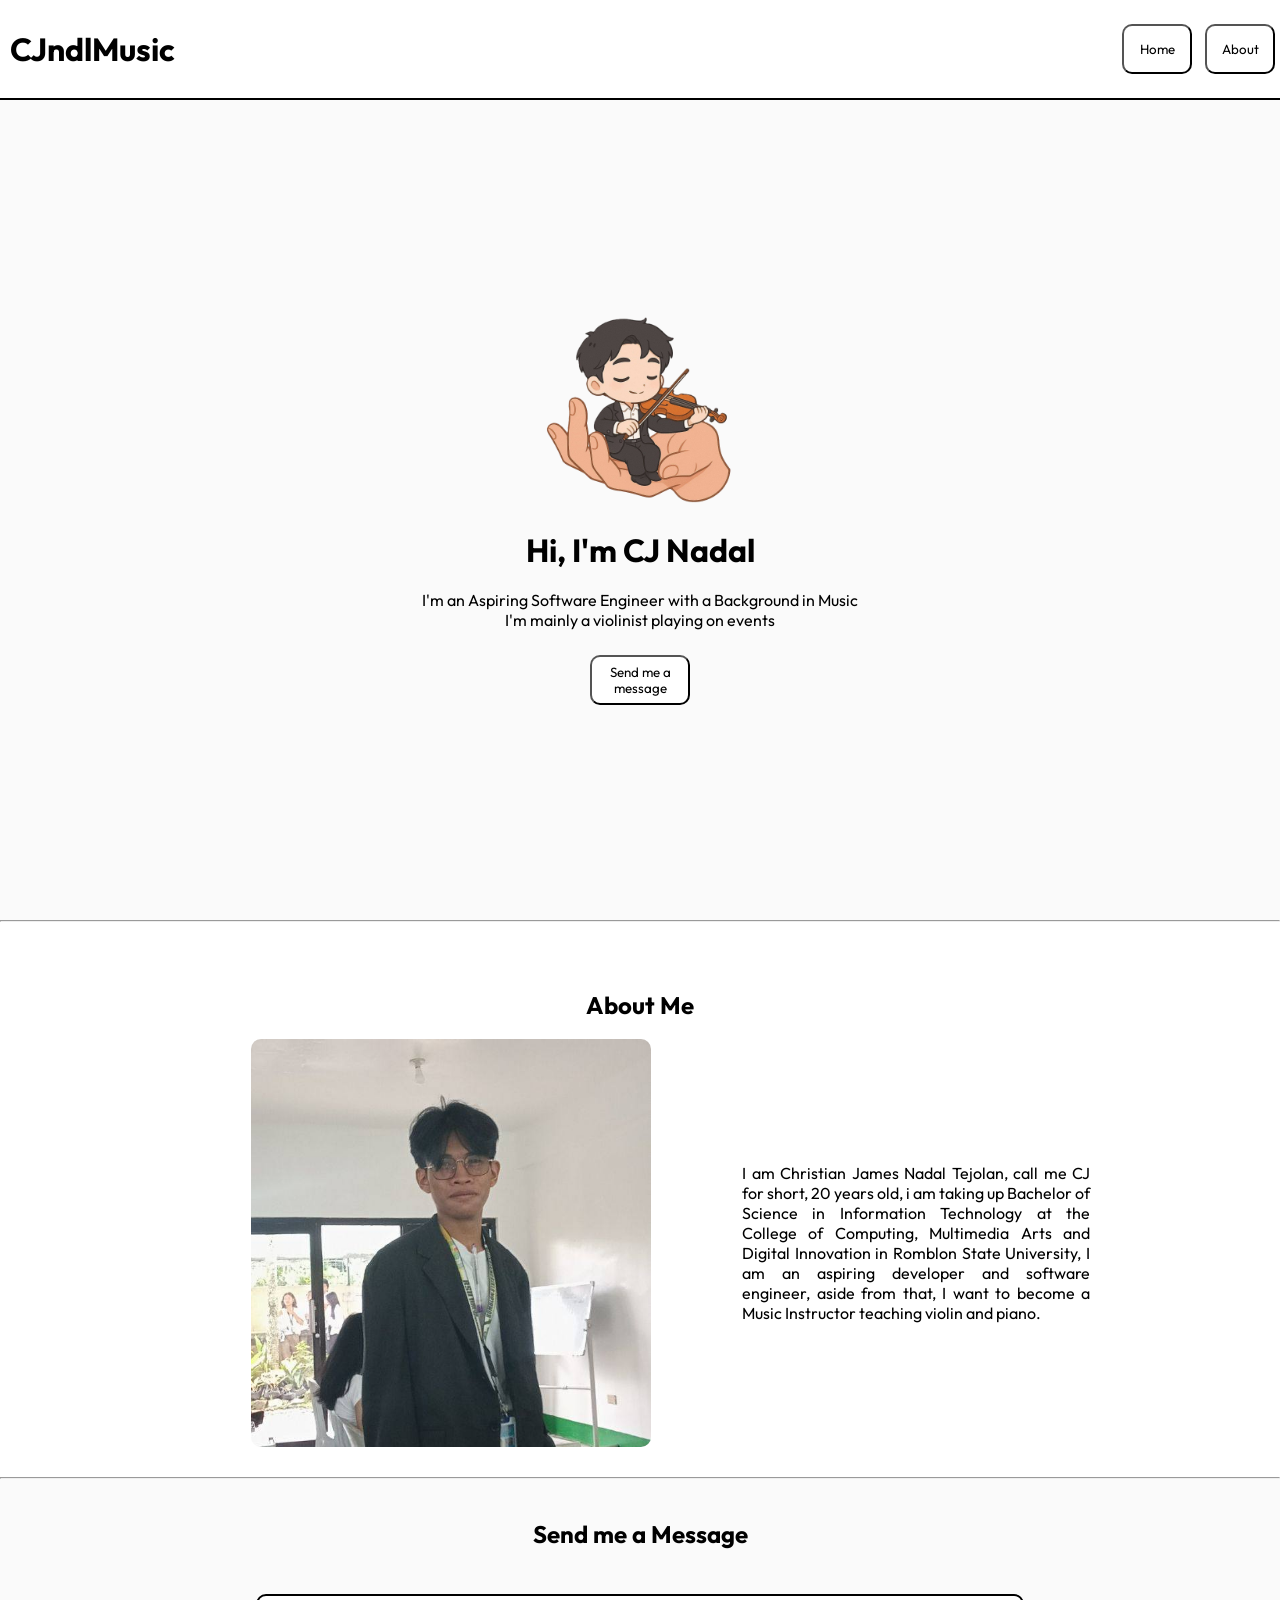
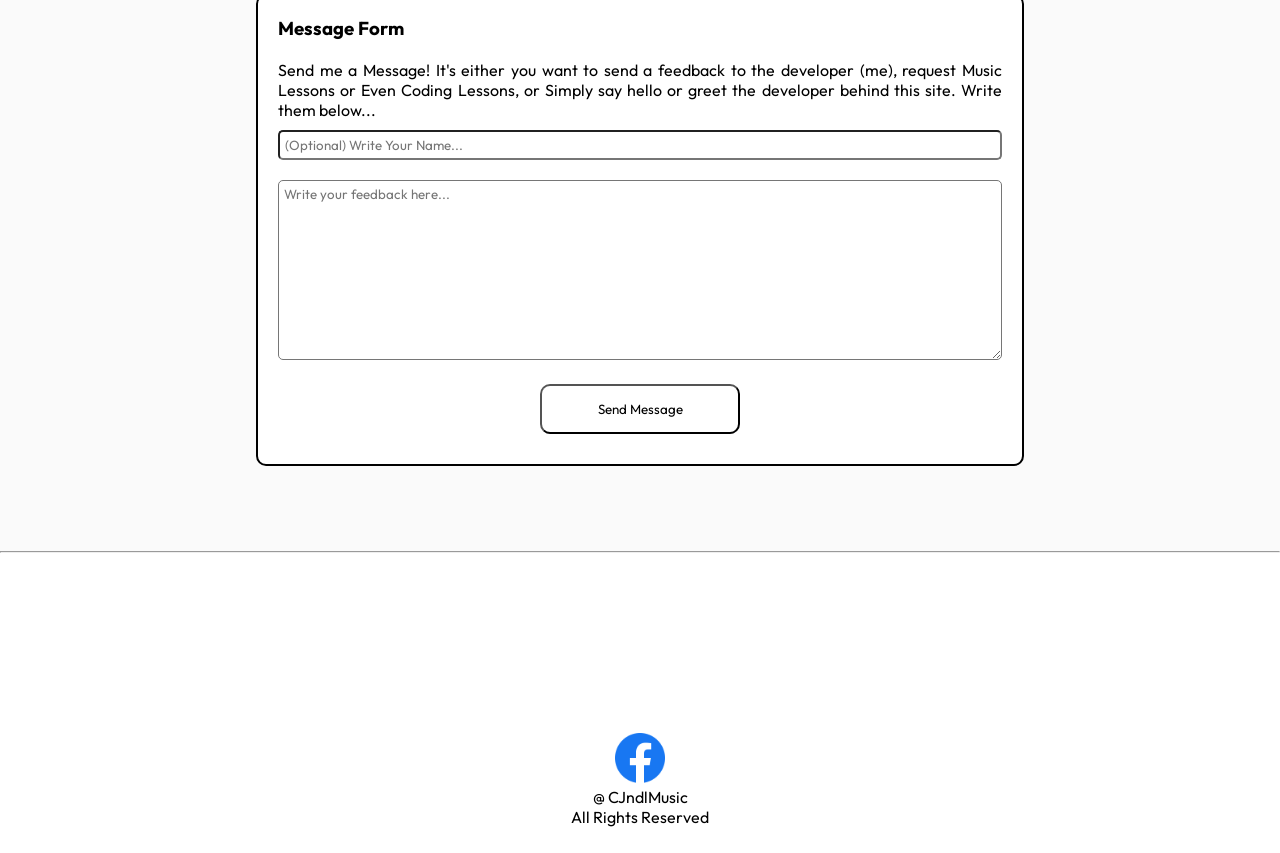
<file: index.html>
<!DOCTYPE html>
<html lang="en">

<head>
    <meta charset="UTF-8">
    <meta name="viewport" content="width=device-width, initial-scale=1.0">
    <link rel="preconnect" href="https://fonts.googleapis.com">
    <link rel="preconnect" href="https://fonts.gstatic.com" crossorigin>
    <link href="https://fonts.googleapis.com/css2?family=Outfit:wght@100..900&family=Walter+Turncoat&display=swap"
        rel="stylesheet">
    <link rel="icon" href="images/violinist.png">
    <title>cjndlmusic</title>
</head>
<!-- PAGE STYLE SECTION -->
<style>
    * {
        font-family: "Outfit", sans-serif;
        font-optical-sizing: auto;
        font-weight: 10px;
        font-style: normal;
        margin: 0;
        padding: 0;
        box-sizing: border-box;
    }

    header {
        background-color: white;
        width: 100%;
        height: 100px;
        top: 0;
        left: 0;
        right: 0;
        z-index: 1000;
        border-bottom: solid 2px;
        display: flex;
        align-items: center;
        justify-content: space-between;
        position: sticky;
    }

    header h1 {
        margin-left: 10px;
    }

    nav button {
        margin-right: 20px;
    }

    a {
        text-decoration: none;
    }

    main {
        background-color: rgb(250, 250, 250);
        width: 100%;
        height: calc(100vh - 80px);
        display: grid;
        place-items: center;
        position: sticky;
    }

    .hero {
        text-align: center;
        display: flex;
        flex-direction: column;
        gap: 20px;
        align-items: center;
    }

    .image {
        width: 200px;
        height: 200px;
        margin: auto;
        transition: ease-in-out 0.3s;
    }

    #lessonbtn {
        background-color: white;
        width: 100px;
        height: 50px;
        margin: 5px;
        border-radius: 10px;
        cursor: pointer;
        transition: ease-in-out 0.3s;
    }

    #lessonbtn:hover {
        background-color: burlywood;
        transform: translateY(-5px);
    }

    .about {
        background-color: white;
        margin: auto;
        width: 100%;
        gap: 20px;
        padding: 20px;
        padding-bottom: 30px;
        position: sticky;
    }

    .panels {
        display: grid;
        grid-template-columns: minmax(280px, 1.2fr) minmax(220px, 0.8fr);
        align-items: center;
        justify-content: center;
        margin: 0 auto;
        gap: 30px;
        width: min(100%, 900px);
        max-width: 900px;
        height: auto;
    }

    .panel_left {
        background-color: rgb(255, 255, 255);
        width: 100%;
        max-width: 400px;
        justify-self: center;
    }

    .second_pfp {
        display: block;
        width: 100%;
        max-width: 400px;
        height: auto;
        justify-content: center;
        border-radius: 10px;
    }

    #second_pfp {
        transition: ease-in-out 0.5s;
    }

    .panel_right {
        background-color: rgb(255, 255, 255);
        width: 100%;
        max-width: 400px;
        height: auto;
        text-align: justify;
    }

    #bookLesson {
        background-color: rgb(250, 250, 250);
        margin: auto;
        width: 100%;
        height: auto;
        position: sticky;
        padding: 40px;
    }

    .lessonpanel {
        background-color: rgb(255, 255, 255);
        border: solid 2px;
        border-radius: 10px;
        width: 60vw;
        padding: 20px;
        margin: 5vh auto;
    }

    input {
        padding: 5px;
        width: 100%;
        height: 30px;
        margin: 10px 0px 10px 0px;
        border-radius: 5px;
    }

    select {
        width: 100%;
        height: 30px;
        margin: 0px 0px 20px 0px;
        border-radius: 5px;
    }

    #applybtn {
        background-color: white;
        width: 200px;
        height: 50px;
        margin: 10px;
        border-radius: 10px;
        cursor: pointer;
        transition: ease-in-out 0.3s;
    }

    #applybtn:hover {
        background-color: burlywood;
        transform: translateY(-5px);
    }

    .navbtns, .formBtns {
        background-color: white;
        width: 70px;
        height: 50px;
        margin: 5px;
        border-radius: 10px;
        cursor: pointer;
        transition: ease-in-out 0.3s;
    }

    .navbtns:hover, .formBtns:hover {
        background-color: burlywood;
        transform: translateY(-5px);
    }

    #enrollForm {
        margin: 10vh auto;
        width: 330px;
        border: none;
        border-radius: 10px;
        padding: 20px;
    }

    footer {
        background-color: white;
        width: 100%;
        height: 300px;
        position: sticky;
        padding-top: 180px;
    }

    textarea {
        padding: 5px;
        width: 100%;
        height: 20vh;
        margin: 10px 0px 10px 0px;
        border-radius: 5px;
        resize: vertical;
    }
</style>
<!-- END OF PAGE STYLE SECTION -->

<body id="main">
    <header>
        <h1 onclick="scrollToSection('main')" style="cursor: pointer;">CJndlMusic</h1>
        <nav>
            <button class="navbtns" onclick="scrollToSection('main')">
                Home
            </button>
            <button class="navbtns" onclick="scrollToSection('about')">
                About
            </button>
        </nav>
    </header>
    <main>
        <div class="hero">
            <img src="images/violinist.png" alt="pfp" class="image" id="pfp">
            <h1>Hi, I'm CJ Nadal</h1>
            <p>I'm an Aspiring Software Engineer with a Background in Music <br> I'm mainly a violinist playing on
                events</p>
            <button id="lessonbtn" onclick="scrollToSection('bookLesson')">Send me a message</button>
        </div>
    </main>
    <hr>
    <section class="about" id="about">
        <center>
            <h1 style="margin: 0.5in 0in 0.2in 0in; text-align:center;">About Me</h1>
            <div class="panels">
                <div class="panel_left">
                    <img src="" alt="pfp" id="second_pfp" class="second_pfp">
                </div>
                <div class="panel_right">
                    <p>
                        I am Christian James Nadal Tejolan, call me CJ for short, 20 years old, i am taking up Bachelor
                        of
                        Science in Information Technology at the College of Computing, Multimedia Arts and Digital
                        Innovation
                        in Romblon State University, I am an aspiring
                        developer and software engineer, aside from that, I want to become a Music Instructor teaching
                        violin and piano.
                    </p>
                </div>
            </div>
        </center>
    </section>
    <hr>
    <section id="bookLesson">
        <h1 style="text-align:center; margin-bottom: 20px;">Send me a Message</h1>
        <div class="lessonpanel">
            <h3>Message Form</h3> <br>
            <p style="text-align: justify;">Send me a Message! It's either you want to send a
                feedback to the developer (me), request Music Lessons or Even Coding Lessons,
                or Simply say hello or greet the developer behind this site. Write them below...
            </p>
            <input type="text" id="sender" placeholder="(Optional) Write Your Name...">
            <textarea id="content" placeholder="Write your feedback here..."></textarea>
            <center>
                <button id="applybtn">Send Message</button>
            </center>
            <p id="message"></p>
        </div>
    </section>
    <hr>
    <footer>
        <center>
            <a href="https://www.facebook.com/cjn4d4l" target="_blank"><img src="images/facebook.png" alt="facebook"
                    style="width: 50px;"></a>
            <p id="footerCreds">@ CJndlMusic <br> All Rights Reserved</p>
        </center>
    </footer>
    <script src="index.js"></script>
</body>

</html>
</file>
